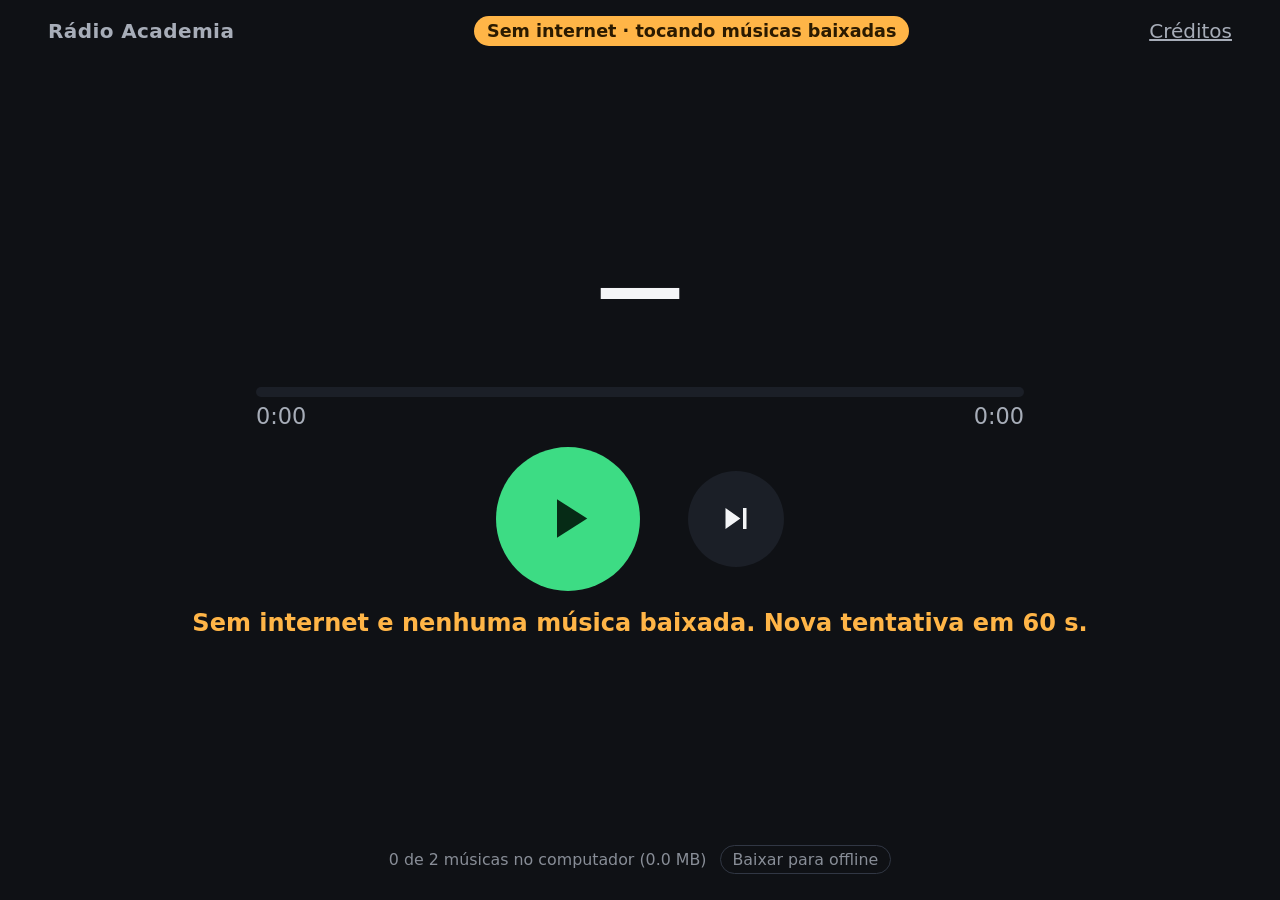
<file: site/index.html>
<!doctype html>
<html lang="pt-BR">
<head>
  <meta charset="utf-8">
  <meta name="viewport" content="width=device-width, initial-scale=1">
  <meta name="color-scheme" content="dark">
  <meta name="theme-color" content="#0f1115">
  <title>Rádio Academia</title>
  <!-- use-credentials: atrás do Cloudflare Access o manifesto precisa do cookie de login -->
  <link rel="manifest" href="manifest.json" crossorigin="use-credentials">
  <link rel="icon" href="icons/icon-192.png" type="image/png">
  <link rel="apple-touch-icon" href="icons/icon-192.png">
  <link rel="stylesheet" href="style.css">
  <script type="module" src="app.js"></script>
</head>
<body>
  <header class="top">
    <span class="brand">Rádio Academia</span>
    <span id="net" class="net" hidden>Sem internet · tocando músicas baixadas</span>
    <a href="creditos/">Créditos</a>
  </header>

  <main class="now">
    <h1 id="title" class="title">—</h1>
    <p id="artist" class="artist"></p>

    <div class="progress">
      <div id="bar" class="bar" role="progressbar" aria-label="Progresso da faixa"
           aria-valuemin="0" aria-valuemax="100" aria-valuenow="0">
        <div id="fill" class="fill"></div>
      </div>
      <div class="times"><span id="elapsed">0:00</span><span id="duration">0:00</span></div>
    </div>

    <div class="controls">
      <button id="play" class="btn btn-play" type="button" aria-label="Tocar">
        <svg class="icon-play" viewBox="0 0 24 24" aria-hidden="true"><path d="M8 5v14l11-7z"/></svg>
        <svg class="icon-pause" viewBox="0 0 24 24" aria-hidden="true"><path d="M6 5h4v14H6zM14 5h4v14h-4z"/></svg>
      </button>
      <button id="next" class="btn btn-next" type="button" aria-label="Próxima música">
        <svg viewBox="0 0 24 24" aria-hidden="true"><path d="M6 6l8.5 6L6 18zM16 6h2v12h-2z"/></svg>
      </button>
    </div>

    <p id="status" class="status" role="status" aria-live="polite"></p>
  </main>

  <footer class="foot">
    <p id="credit" class="credit" hidden>
      <span id="attribution"></span>
      · <a id="license" rel="license noopener" target="_blank"></a>
      · <a id="source" target="_blank" rel="noopener">fonte</a>
    </p>
    <p class="offline">
      <span id="storage"></span>
      <button id="download" class="btn-text" type="button">Baixar para offline</button>
    </p>
  </footer>

  <audio id="audio" preload="auto"></audio>
</body>
</html>
</file>
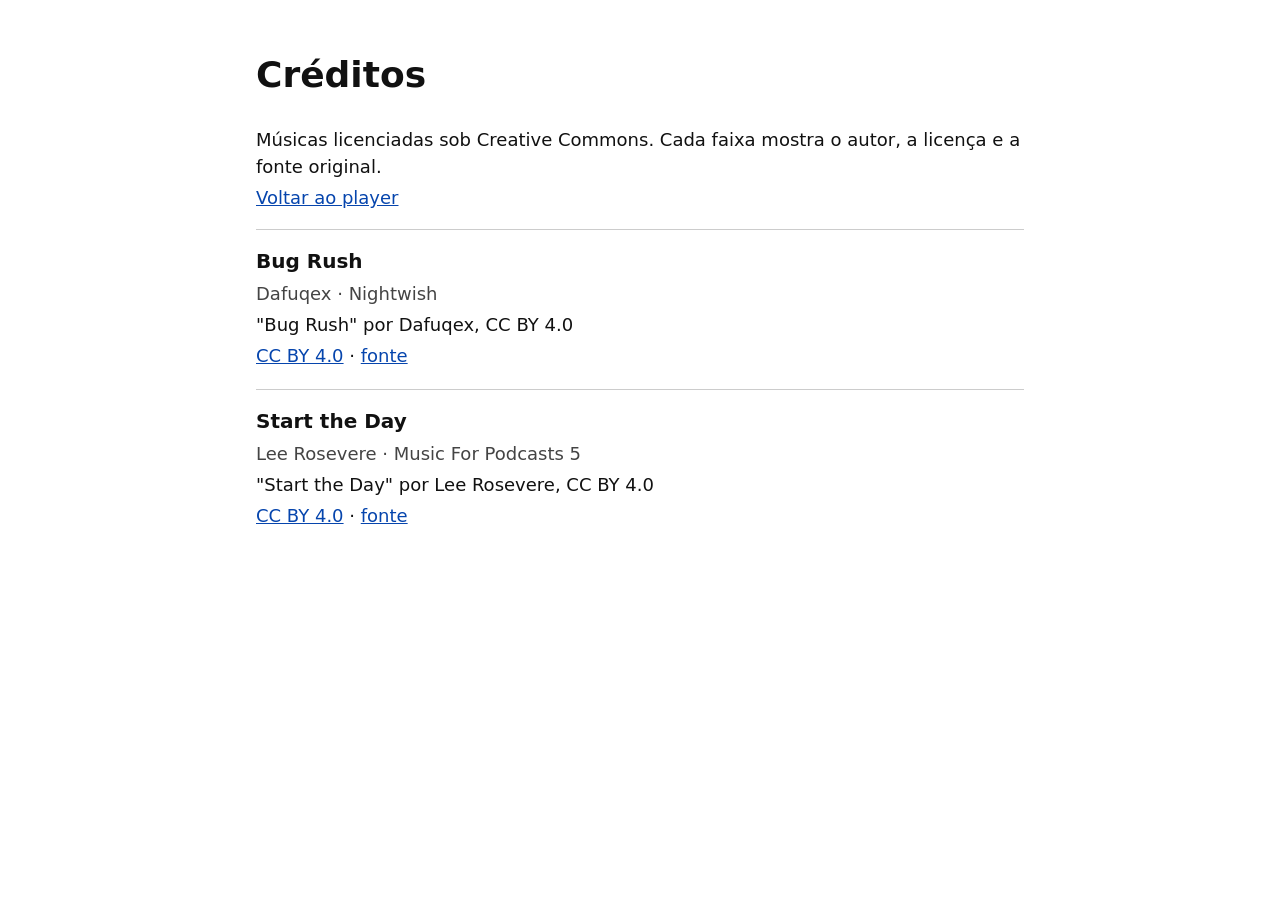
<file: site/creditos/index.html>
<!doctype html>
<!-- Gerado por scripts/ingest.py a partir de catalog/tracks.csv. Não editar à mão. -->
<html lang="pt-BR">
<head>
  <meta charset="utf-8">
  <meta name="viewport" content="width=device-width, initial-scale=1">
  <title>Créditos — Rádio Academia</title>
  <style>
    body { margin: 0; padding: 1.5rem 1rem; font: 1.125rem/1.5 system-ui, sans-serif;
           background: #fff; color: #111; }
    main { max-width: 48rem; margin: 0 auto; }
    ol { list-style: none; padding: 0; }
    li { border-top: 1px solid #ccc; padding: 1rem 0; }
    h2 { margin: 0; font-size: 1.25rem; }
    p { margin: .25rem 0; }
    .by { color: #444; }
    a { color: #0645ad; }
    @media (prefers-color-scheme: dark) {
      body { background: #111; color: #eee; }
      .by { color: #bbb; }
      li { border-color: #444; }
      a { color: #8ab4f8; }
    }
  </style>
</head>
<body>
<main>
  <h1>Créditos</h1>
  <p>Músicas licenciadas sob Creative Commons. Cada faixa mostra o autor, a licença e a fonte original.</p>
  <p><a href="../">Voltar ao player</a></p>
  <ol>
    <li>
      <h2>Bug Rush</h2>
      <p class="by">Dafuqex · Nightwish</p>
      <p>&quot;Bug Rush&quot; por Dafuqex, CC BY 4.0</p>
      <p><a href="https://creativecommons.org/licenses/by/4.0/" rel="license">CC BY 4.0</a> · <a href="https://archive.org/details/SRS03206">fonte</a></p>
    </li>
    <li>
      <h2>Start the Day</h2>
      <p class="by">Lee Rosevere · Music For Podcasts 5</p>
      <p>&quot;Start the Day&quot; por Lee Rosevere, CC BY 4.0</p>
      <p><a href="https://creativecommons.org/licenses/by/4.0/" rel="license">CC BY 4.0</a> · <a href="https://archive.org/details/leerosevere_musicforpodcasts_5">fonte</a></p>
    </li>
  </ol>
</main>
</body>
</html>
</file>
<file: site/style.css>
/* Player da recepção: legível de longe, sem menus. Tema escuro fixo (tela ligada o dia todo). */

:root {
  --bg: #0f1115;
  --surface: #1b1f27;
  --text: #f4f5f7;
  --muted: #a7adb8;
  --accent: #3ddc84;
  --accent-ink: #062b16;
  --warn: #ffb547;
  --radius: 999px;
}

* { box-sizing: border-box; }

html, body { height: 100%; }

body {
  margin: 0;
  display: flex;
  flex-direction: column;
  min-height: 100vh;
  background: var(--bg);
  color: var(--text);
  font-family: system-ui, "Segoe UI", Roboto, sans-serif;
  -webkit-font-smoothing: antialiased;
}

a { color: var(--muted); }
a:hover, a:focus-visible { color: var(--text); }

.top {
  display: flex;
  justify-content: space-between;
  align-items: center;
  padding: 1rem clamp(1rem, 4vw, 3rem);
  font-size: clamp(1rem, 1.6vw, 1.25rem);
}
.brand { font-weight: 600; letter-spacing: .02em; color: var(--muted); }

.now {
  flex: 1;
  display: flex;
  flex-direction: column;
  justify-content: center;
  align-items: center;
  gap: clamp(.75rem, 2vh, 1.5rem);
  padding: 1rem clamp(1rem, 4vw, 3rem);
  text-align: center;
}

.title {
  margin: 0;
  max-width: 20ch;
  font-size: clamp(2.25rem, 7vw, 5.5rem);
  line-height: 1.05;
  font-weight: 750;
  overflow-wrap: anywhere;
  transition: opacity .2s;
}
.artist {
  margin: 0;
  font-size: clamp(1.5rem, 4vw, 3rem);
  color: var(--muted);
  overflow-wrap: anywhere;
}

.progress { width: min(100%, 48rem); margin-top: clamp(.5rem, 2vh, 1.5rem); }
.bar {
  height: .6rem;
  border-radius: var(--radius);
  background: var(--surface);
  overflow: hidden;
}
.fill {
  height: 100%;
  background: var(--accent);
  transform: scaleX(0);
  transform-origin: left;
  transition: transform .25s linear;
}
.times {
  display: flex;
  justify-content: space-between;
  margin-top: .4rem;
  font-size: clamp(1rem, 1.8vw, 1.4rem);
  font-variant-numeric: tabular-nums;
  color: var(--muted);
}

.controls { display: flex; align-items: center; gap: clamp(1.25rem, 4vw, 3rem); }

.btn {
  display: grid;
  place-items: center;
  border: 0;
  border-radius: 50%;
  cursor: pointer;
  transition: transform .08s ease, background-color .15s, opacity .15s;
  -webkit-tap-highlight-color: transparent;
}
.btn svg { width: 50%; height: 50%; fill: currentColor; }
.btn:active { transform: scale(.92); }
.btn:focus-visible { outline: 4px solid var(--text); outline-offset: 4px; }

.btn-play {
  width: clamp(6rem, 16vw, 9rem);
  height: clamp(6rem, 16vw, 9rem);
  background: var(--accent);
  color: var(--accent-ink);
}
.btn-play:hover { background: #5be59a; }
.btn-play .icon-pause { display: none; }
.btn-play.is-playing .icon-play { display: none; }
.btn-play.is-playing .icon-pause { display: block; }

.btn-next {
  width: clamp(4.25rem, 10vw, 6rem);
  height: clamp(4.25rem, 10vw, 6rem);
  background: var(--surface);
  color: var(--text);
}
.btn-next:hover { background: #262c37; }

/* Carregando: botão principal pulsa e o título esmaece. */
.is-busy .btn-play { animation: pulse 1.2s ease-in-out infinite; }
.is-busy .title { opacity: .55; }
@keyframes pulse { 50% { opacity: .55; } }

.status {
  min-height: 1.5em;
  margin: 0;
  font-size: clamp(1rem, 2vw, 1.5rem);
  color: var(--muted);
}
.status.is-important { color: var(--warn); font-weight: 600; }

.net {
  padding: .3rem .8rem;
  border-radius: var(--radius);
  background: var(--warn);
  color: #2b1a00;
  font-weight: 600;
  font-size: clamp(.9rem, 1.4vw, 1.1rem);
  text-align: center;
}

.foot {
  padding: 1rem clamp(1rem, 4vw, 3rem) 1.25rem;
  text-align: center;
  font-size: clamp(.9rem, 1.4vw, 1.1rem);
  color: var(--muted);
}
.foot p { margin: .35rem 0; }
.offline { font-size: .9em; opacity: .8; }

.btn-text {
  margin-left: .5rem;
  padding: .25rem .75rem;
  border: 1px solid #3a4150;
  border-radius: var(--radius);
  background: transparent;
  color: var(--muted);
  font: inherit;
  cursor: pointer;
}
.btn-text:hover, .btn-text:focus-visible { color: var(--text); border-color: var(--muted); }
.btn-text:active { transform: scale(.96); }

@media (prefers-reduced-motion: reduce) {
  .fill, .btn, .title { transition: none; }
  .is-busy .btn-play { animation: none; }
}
</file>
